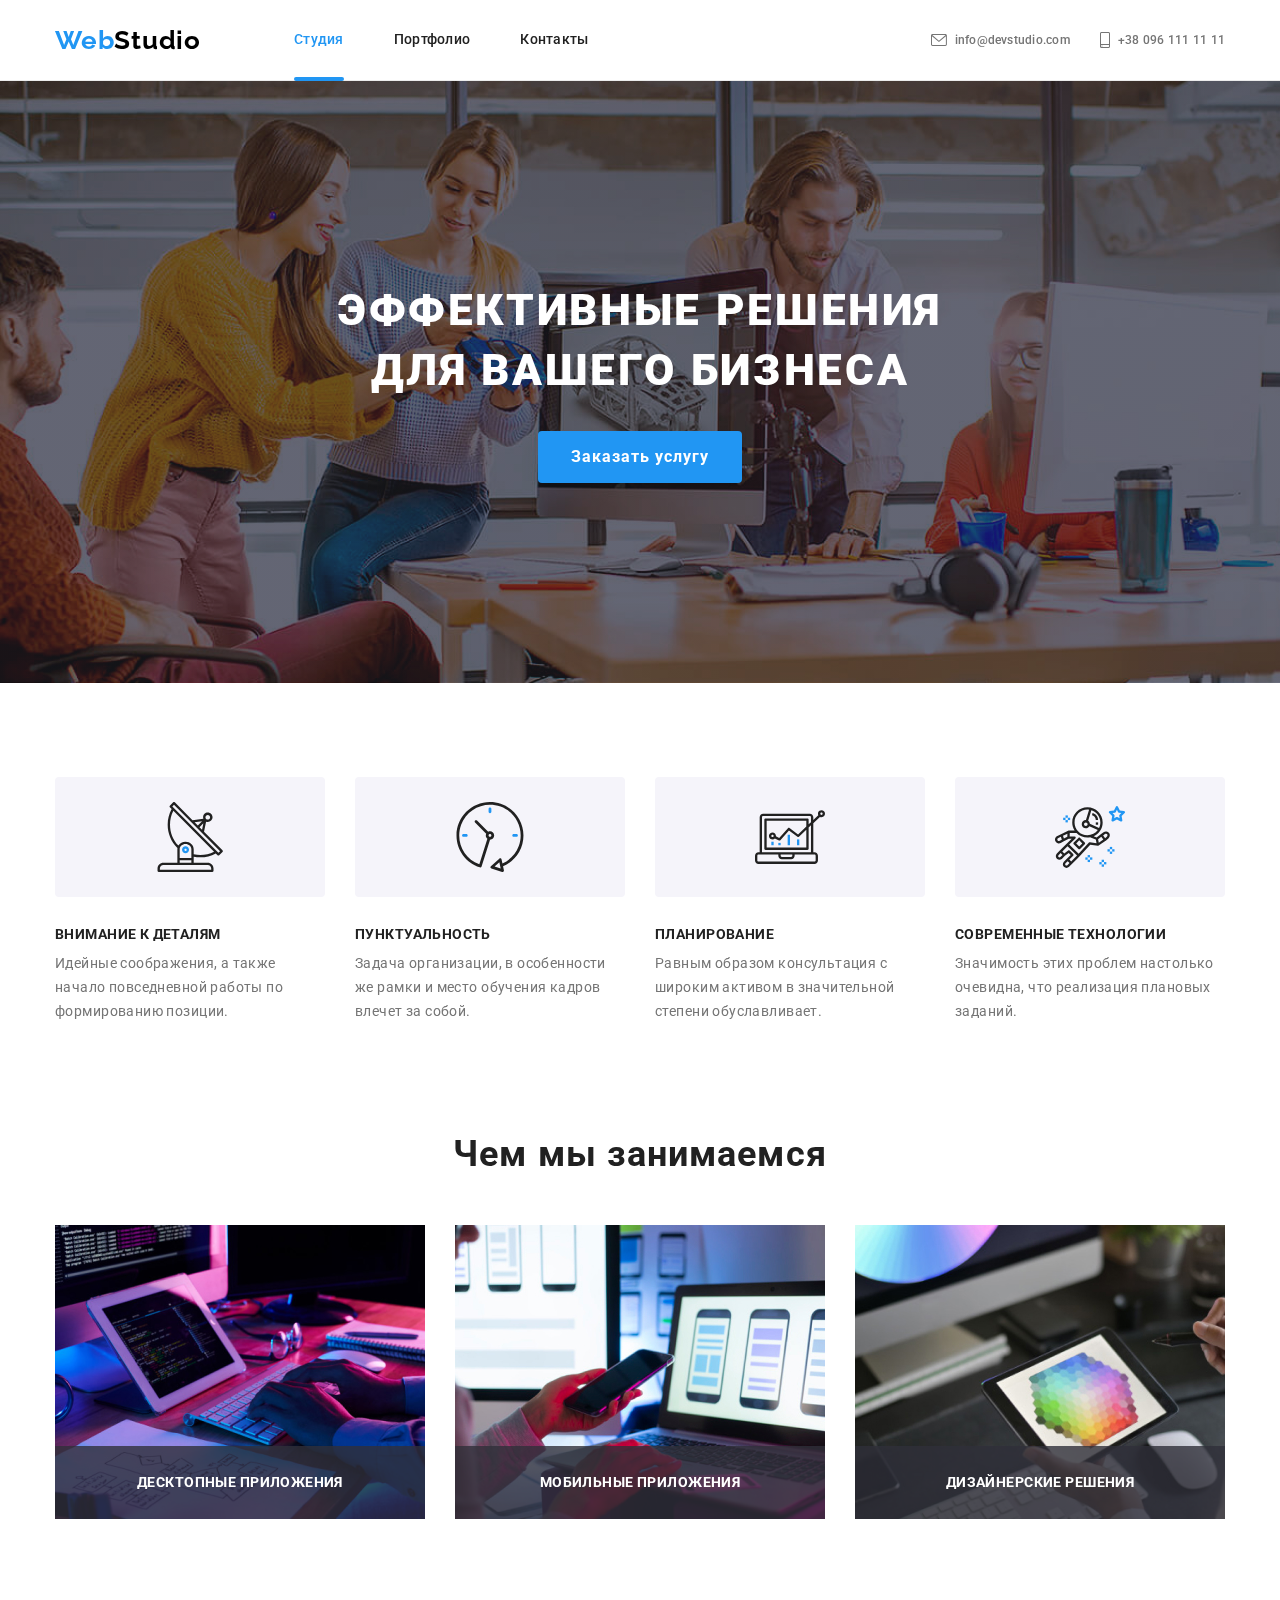
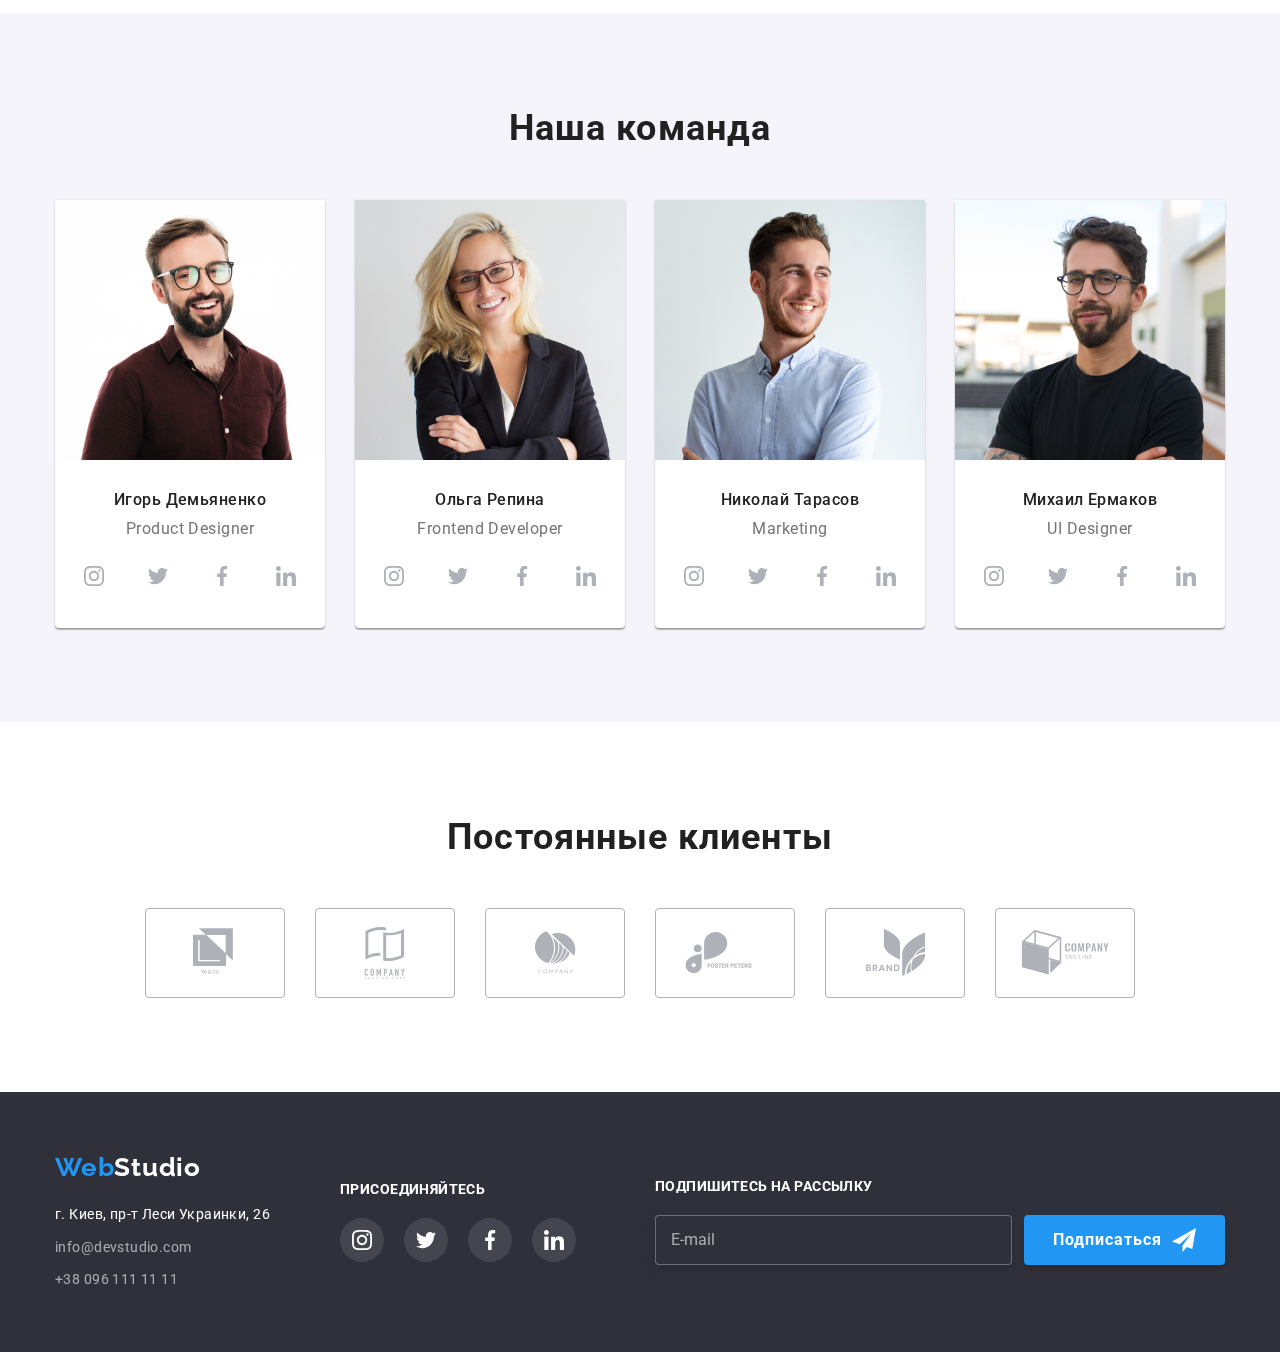
<file: index.html>
<!DOCTYPE html>
<html lang="ru">

<head>
  <meta charset="UTF-8" />
  <meta http-equiv="X-UA-Compatible" content="IE=edge" />
  <meta name="viewport" content="width=device-width, initial-scale=1.0" />
  <link rel="preconnect" href="https://fonts.gstatic.com" />
  <link href="https://fonts.googleapis.com/css2?family=Raleway:wght@700&family=Roboto:wght@400;500;700;900&display=swap"
    rel="stylesheet" />
  <link rel="stylesheet"
    href="https://cdnjs.cloudflare.com/ajax/libs/modern-normalize/1.0.0/modern-normalize.min.css" />
  <link rel="stylesheet" href="./css/main.min.css" />
  <title>Студия</title>
</head>

<body>
  <!--======== INDEX PAGE ====== -->
  <!--===ШАПКА==== -->
  <header class="header">

    <!--==ЛОГО==-->
    <div class="container header-container">
      <a class="logo" href="./index.html" lang="en"><span class="logo logo--accented">Web</span>Studio</a>

      <!--==НАВИГАЦИЯ-->
      <nav class="navigation">
        <ul class="navigation__list">
          <li class="navigation__item">
            <a class="navigation__link navigation__link--current" href="./index.html">Студия</a>
          </li>
          <li class="navigation__item">
            <a class="navigation__link" href="./portfolio.html">Портфолио</a>
          </li>
          <li class="navigation__item">
            <a class="navigation__link" href="">Контакты</a>
          </li>
        </ul>
      </nav>

      <!--==КОНТАКТЫ==-->
      <ul class="header-contacts__list">
        <li class="header-contacts__item">
          <a class="header-contacts__link" href="mailto:info@devstudio.com">
            <svg class="header-contacts__icon" width="16" height="12">
              <use href="./SVG/icon.svg#envelope"></use>
            </svg>
            info@devstudio.com
          </a>
        </li>
        <li class="header-contacts__item">
          <a class="header-contacts__link" href="tel:+380961111111">
            <svg class="header-contacts__icon" width="10" height="16">
              <use href="./SVG/icon.svg#icon-smartphone"></use>
            </svg>
            +38 096 111 11 11
          </a>
        </li>
      </ul>
      <button class="mobile-menu-open-btn" type="button" aria-label="Открыть мобильное меню" aria-expanded="false"
        data-mobile-menu-open>
        <svg class="mobile-menu-open__icon" width="40" height="40">
          <use href="./SVG/icon.svg#menu-open"></use>
          <!-- ЛИШНЯЯ СТРОКА (РАОТАЕТ КНОПКА БЕЗ СТРОКИ) <use href="./SVG/icon.svg#menu-close"></use> -->
        </svg>
      </button>
    </div>
  </header>


  <!--======ГЛАВНОЕ МЕНЮ======-->
  <main>


    <!--==HERO==-->
    <section class="section section-hero">
      <div class="container hero-container">
        <h1 class="section-hero__title">
          Эффективные решения для вашего бизнеса
        </h1>
        <button class="main-btn" type="button" aria-label="Открыть модальное окно" aria-expanded="false"
          data-modal-open>
          Заказать услугу
        </button>
      </div>
    </section>


    <!--== СЕКЦИЯ ПРЕИМУЩЕСТВА====-->
    <section class="section features">
      <div class="container">
        <h2 class="visually-hidden">Преимущества</h2>

        <!--===ПЕРИМУЩЕСТВА===-->
        <ul class="features-set">
          <li class="features__item">
            <div class="features__thumb">
              <svg class="features__icon" width="70" height="70">
                <use href="./SVG/icon.svg#icon-antena"></use>
              </svg>
            </div>
            <h3 class="features__label">Внимание к деталям</h3>
            <p class="features__text">
              Идейные соображения, а также начало повседневной работы по
              формированию позиции.
            </p>
          </li>
          <li class="features__item">
            <div class="features__thumb">
              <svg class="features__icon" width="70" height="70">
                <use href="./SVG/icon.svg#icon-clock-1"></use>
              </svg>
            </div>
            <h3 class="features__label">Пунктуальность</h3>
            <p class="features__text">
              Задача организации, в особенности же рамки и место обучения
              кадров влечет за собой.
            </p>
          </li>
          <li class="features__item">
            <div class="features__thumb">
              <svg class="features__icon" width="70" height="70">
                <use href="./SVG/icon.svg#icon-diagram-1"></use>
              </svg>
            </div>
            <h3 class="features__label">Планирование</h3>
            <p class="features__text">
              Равным образом консультация с широким активом в значительной
              степени обуславливает.
            </p>
          </li>
          <li class="features__item">
            <div class="features__thumb">
              <svg class="features__icon" width="70" height="70">
                <use href="./SVG/icon.svg#icon-astronaut-1"></use>
              </svg>
            </div>
            <h3 class="features__label">Современные технологии</h3>
            <p class="features__text">
              Значимость этих проблем настолько очевидна, что реализация
              плановых заданий.
            </p>
          </li>
        </ul>
      </div>
    </section>


    <!--====СЕКЦИЯ ЧТО МЫ ДЕЛАЕМ=====-->
    <section class="section we-do">
      <div class="container">
        <h2 class="section__title">Чем мы занимаемся</h2>
        <ul class="we-do-set">
          <li class="we-do__item">
            <div class="we-do__thumb">
              <img class="we-do__image" srcset="
              ./IMG/what-do/add_aplication@1.jpg 370w,
              ./IMG/what-do/add_aplication@2.jpg 740w,
              ./IMG/what-do/add_aplication@3.jpg 1140w" sizes="33.33vw"
                src="./images/index/what-we-do/projects-1-370.jpg" alt="Десктопные приложения" width="370"
                height="294" />
              <p class="we-do__text">Десктопные приложения</p>
            </div>
          </li>
          <li class="we-do__item">
            <div class="we-do__thumb">
              <img class="we-do__image" srcset="
              ./IMG/what-do/mob_aplication@1.jpg 370w,
              ./IMG/what-do/mob_aplication@1.jpg 740w,
              ./IMG/what-do/mob_aplication@1.jpg 11400w" sizes="33.33vw"
                src="./images/index/what-we-do/projects-2-370.jpg" alt="Мобильное приложение" width="370"
                height="294" />
              <p class="we-do__text">Мобильные приложения</p>
            </div>
          </li>
          <li class="we-do__item">
            <div class="we-do__thumb">
              <img class="we-do__iamge" srcset="
              ./IMG/what-do/designer_solution@1.jpg 370w,
              ./IMG/what-do/designer_solution@1.jpg 740w,
              ./IMG/what-do/designer_solution@1.jpg 1140w" sizes="33.33vw"
                src="./images/index/what-we-do/projects-3-370.jpg" alt="Дизайн приложения" width="370" height="294" />
              <p class="we-do__text">Дизайнерские решения</p>
            </div>
          </li>
        </ul>
      </div>
    </section>


    <!--====СЕКЦИЯ НАША КОМАНДА=====-->
    <section class="section team">
      <div class="container">
        <h2 class="section__title">Наша команда</h2>

        <!--==КОМАНДА==-->
        <ul class="team-cards-set">
          <li class="team__card">
            <img class="team__image" srcset="
            ./IMG/team/igor_demjanenko@1x.jpg 450w,
            ./IMG/team/igor_demjanenko@2x.jpg, 900w,
            ./IMG/team/igor_demjanenko@3x.jpg 1350w" sizes="(min-width: 1200px) 25vw, (min-width: 768px) 50vw, 100vw"
              src="./images/index/team/ihor-450.jpg" alt="Игорь Демьяненко" width="450" height="460" />
            <div class="team__label">
              <h3 class="team__name">Игорь Демьяненко</h3>
              <p class="team__job" lang="en">Product Designer</p>
              <ul class="social">
                <li class="social__item">
                  <a href="" class="social__link" aria-label="Instagram">
                    <svg class="social__icon" width="20" height="20">
                      <use href="./SVG/icon.svg#instagram"></use>
                    </svg>
                  </a>
                </li>
                <li class="social__item">
                  <a href="" class="social__link" aria-label="Twitter">
                    <svg class="social__icon" width="20" height="20">
                      <use href="./SVG/icon.svg#twitter"></use>
                    </svg>
                  </a>
                </li>
                <li class="social__item">
                  <a href="" class="social__link" aria-label="Facebook">
                    <svg class="social__icon" width="20" height="20">
                      <use href="./SVG/icon.svg#facebook"></use>
                    </svg>
                  </a>
                </li>
                <li class="social__item">
                  <a href="" class="social__link" aria-label="LinkedIn">
                    <svg class="social__icon" width="20" height="20">
                      <use href="./SVG/icon.svg#linkedin"></use>
                    </svg>
                  </a>
                </li>
              </ul>
            </div>
          </li>
          <li class="team__card">
            <img class="team__image" srcset="
            ./IMG/team/olga_repina@1x.jpg 450w,
            ./IMG/team/olga_repina@2x.jpg 900w,
            ./IMG/team/olga_repina@3x.jpg 1350w" sizes="(min-width: 1200px) 25vw, (min-width: 768px) 50vw, 100vw"
              src="./images/index/team/olha-450.jpg" alt="Ольга Репина" width="450" height="460" />
            <div class="team__label">
              <h3 class="team__name">Ольга Репина</h3>
              <p class="team__job" lang="en">Frontend Developer</p>
              <ul class="social">
                <li class="social__item">
                  <a href="" class="social__link" aria-label="Instagram">
                    <svg class="social__icon" width="20" height="20">
                      <use href="./SVG/icon.svg#instagram"></use>
                    </svg>
                  </a>
                </li>
                <li class="social__item">
                  <a href="" class="social__link" aria-label="Twitter">
                    <svg class="social__icon" width="20" height="20">
                      <use href="./SVG/icon.svg#twitter"></use>
                    </svg>
                  </a>
                </li>
                <li class="social__item">
                  <a href="" class="social__link" aria-label="Facebook">
                    <svg class="social__icon" width="20" height="20">
                      <use href="./SVG/icon.svg#facebook"></use>
                    </svg>
                  </a>
                </li>
                <li class="social__item">
                  <a href="" class="social__link" aria-label="LinkedIn">
                    <svg class="social__icon" width="20" height="20">
                      <use href="./SVG/icon.svg#linkedin"></use>
                    </svg>
                  </a>
                </li>
              </ul>
            </div>
          </li>
          <li class="team__card">
            <img class="team__image" srcset="
            ./IMG/team/nikolay_tarasov@1x.jpg 450w,
            ./IMG/team/nikolay_tarasov@2x.jpg 900w,
            ./IMG/team/nikolay_tarasov@3x.jpg 1350w" sizes="(min-width: 1200px) 25vw, (min-width: 768px) 50vw, 100vw"
              src="./images/index/team/mykola-450.jpg" alt="Николай Тарасов" width="450" height="460" />
            <div class="team__label">
              <h3 class="team__name">Николай Тарасов</h3>
              <p class="team__job" lang="en">Marketing</p>
              <ul class="social">
                <li class="social__item">
                  <a href="" class="social__link" aria-label="Instagram">
                    <svg class="social__icon" width="20" height="20">
                      <use href="./SVG/icon.svg#instagram"></use>
                    </svg>
                  </a>
                </li>
                <li class="social__item">
                  <a href="" class="social__link" aria-label="Twitter">
                    <svg class="social__icon" width="20" height="20">
                      <use href="./SVG/icon.svg#twitter"></use>
                    </svg>
                  </a>
                </li>
                <li class="social__item">
                  <a href="" class="social__link" aria-label="Facebook">
                    <svg class="social__icon" width="20" height="20">
                      <use href="./SVG/icon.svg#facebook"></use>
                    </svg>
                  </a>
                </li>
                <li class="social__item">
                  <a href="" class="social__link" aria-label="LinkedIn">
                    <svg class="social__icon" width="20" height="20">
                      <use href="./SVG/icon.svg#linkedin"></use>
                    </svg>
                  </a>
                </li>
              </ul>
            </div>
          </li>
          <li class="team__card">
            <img class="team__image" srcset="
            ./IMG/team/mikhail_ermakov@1x.jpg 450w,
            ./IMG/team/mikhail_ermakov@2x.jpg 900w,
            ./IMG/team/mikhail_ermakov@3x.jpg 1350w" sizes="(min-width: 1200px) 25vw, (min-width: 768px) 50vw, 100vw"
              src="./images/index/team/mykhailo-450.jpg" alt="Михаил Ермаков" width="450" height="460" />
            <div class="team__label">
              <h3 class="team__name">Михаил Ермаков</h3>
              <p class="team__job" lang="en">UI Designer</p>
              <ul class="social">
                <li class="social__item">
                  <a href="" class="social__link" aria-label="Instagram">
                    <svg class="social__icon" width="20" height="20">
                      <use href="./SVG/icon.svg#instagram"></use>
                    </svg>
                  </a>
                </li>
                <li class="social__item">
                  <a href="" class="social__link" aria-label="Twitter">
                    <svg class="social__icon" width="20" height="20">
                      <use href="./SVG/icon.svg#twitter"></use>
                    </svg>
                  </a>
                </li>
                <li class="social__item">
                  <a href="" class="social__link" aria-label="Facebook">
                    <svg class="social__icon" width="20" height="20">
                      <use href="./SVG/icon.svg#facebook"></use>
                    </svg>
                  </a>
                </li>
                <li class="social__item">
                  <a href="" class="social__link" aria-label="LinkedIn">
                    <svg class="social__icon" width="20" height="20">
                      <use href="./SVG/icon.svg#linkedin"></use>
                    </svg>
                  </a>
                </li>
              </ul>
            </div>
          </li>
        </ul>
      </div>
    </section>


    <!--===СЕКЦИЯ ПОСТОЯННЫЕ КЛИНТЫ===-->
    <section class="section clients">
      <div class="container">
        <h2 class="section__title">Постоянные клиенты</h2>
        <ul class="clients-set">
          <li class="clients__item">
            <a href="" class="clients__link" aria-label="Имя компании">
              <svg class="clients__logo" width="44" height="49">
                <use href="./SVG/icon.svg#logo-1"></use>
              </svg>
            </a>
          </li>
          <li class="clients__item">
            <a href="" class="clients__link" aria-label="Имя компании">
              <svg class="clients__logo" width="50" height="52">
                <use href="./SVG/icon.svg#logo-2"></use>
              </svg>
            </a>
          </li>
          <li class=" clients__item">
            <a href="" class="clients__link" aria-label="Имя компании">
              <svg class="clients__logo" width="41" height="43">
                <use href="./SVG/icon.svg#logo-3"></use>
              </svg>
            </a>
          </li>
          <li class="clients__item">
            <a href="" class="clients__link" aria-label="Имя компании">
              <svg class="clients__logo" width="80" height="42">
                <use href="./SVG/icon.svg#logo-4"></use>
              </svg>
            </a>
          </li>
          <li class="clients__item">
            <a href="" class="clients__link" aria-label="Имя компании">
              <svg class="clients__logo" width="59" height="47">
                <use href="./SVG/icon.svg#logo-5"></use>
              </svg>
            </a>
          </li>
          <li class="clients__item">
            <a href="" class="clients__link" aria-label="Имя компании">
              <svg class="clients__logo" width="89" height="45">
                <use href="./SVG/icon.svg#logo-6"></use>
              </svg>
            </a>
          </li>
        </ul>
      </div>
    </section>
  </main>


  <!--=====ПОДВАЛ======-->
  <footer class="footer">
    <div class="container footer-container">
      <div class="footer-address-container">
        <!--==ЛОГО ССЫЛКА НА ГОЛОВУ==-->
        <a class="logo footer-logo" href="#top" lang="en">
          <span class="logo logo--accented">Web</span>Studio
        </a>
        <!--КОНТАКТЫ-->
        <address class="address">
          <ul class="address__list">
            <li class="address__item">
              <p class="address__text">г. Киев, пр-т Леси Украинки, 26</p>
            </li>
            <li class="address__item">
              <a class="address__link" href="mailto:info@devstudio.com">
                info@devstudio.com
              </a>
            </li>
            <li class="address__item">
              <a class="address__link" href="tel:+380961111111">
                +38 096 111 11 11
              </a>
            </li>
          </ul>
        </address>
      </div>
      <div class="footer-social-container">
        <b class="container__title">присоединяйтесь</b>
        <ul class="social footer-social">
          <li class="social__item">
            <a href="" class="social__link footer-social__link" aria-label="Instagram">
              <svg class="social__icon" width="20" height="20">
                <use href="./SVG/icon.svg#instagram"></use>
              </svg>
            </a>
          </li>
          <li class="social__item">
            <a href="" class="social__link footer-social__link" aria-label="Twitter">
              <svg class="social__icon" width="20" height="20">
                <use href="./SVG/icon.svg#twitter"></use>
              </svg>
            </a>
          </li>
          <li class="social__item">
            <a href="" class="social__link footer-social__link" aria-label="Facebook">
              <svg class="social__icon" width="20" height="20">
                <use href="./SVG/icon.svg#facebook"></use>
              </svg>
            </a>
          </li>
          <li class="social__item">
            <a href="" class="social__link footer-social__link" aria-label="LinkedIn">
              <svg class="social__icon" width="20" height="20">
                <use href="./SVG/icon.svg#linkedin"></use>
              </svg>
            </a>
          </li>
        </ul>
      </div>
      <div class="footer-form-container">
        <b class="container__title">Подпишитесь на рассылку</b>
        <form class="footer-form">
          <input type="email" class="footer-form__input" name="email" placeholder="E-mail" required />
          <button type="submit" class="main-btn footer-submit-btn" aria-label="Отправить данные">
            Подписаться
            <svg class="footer-submit-btn__icon" width="24" height="24">
              <use href="./SVG/icon.svg#send-telegram"></use>
            </svg>
          </button>
        </form>
      </div>
    </div>
  </footer>


  <!--========BECKDROP============-->
  <div class="backdrop is-hidden" data-modal>
    <div class="modal">
      <form class="modal-form" autocomplete="off">
        <b class="modal-form__title">Оставьте свои данные, мы вам перезвоним</b>
        <label class="modal-form__field">
          <span class="modal-form__label">Имя</span>
          <input type="text" class="modal-form__input" name="name" required />
          <svg class="modal-form__icon" width="18" height="18">
            <use href="./SVG/icon.svg#person-line"></use>
          </svg>
        </label>
        <label class="modal-form__field">
          <span class="modal-form__label">Телефон</span>
          <input type="tel" class="modal-form__input" name="tel" required />
          <svg class="modal-form__icon" width="18" height="18">
            <use href="./SVG/icon.svg#phone-line"></use>
          </svg>
        </label>
        <label class="modal-form__field">
          <span class="modal-form__label">Почта</span>
          <input type="email" class="modal-form__input" name="email" required />
          <svg class="modal-form__icon" width="18" height="18">
            <use href="./SVG/icon.svg#email-line"></use>
          </svg>
        </label>
        <label class="modal-form__field modal-form__comment">
          <span class="modal-form__label">Коментарий</span>
          <textarea class="modal-form__input modal-form__textarea" name="comment"
            placeholder="Введите текст"></textarea>
        </label>
        <label class="modal-form__field agreement">
          <input type="checkbox" class="agreement__checkbox visually-hidden" name="agreement" value="agreement"
            required />
          <!-- <svg class="agreement__icon" width="16" height="15">
            <use href="./SVG/icon.svg#"></use>
          </svg> -->
          <span class="modal-form__label agreement__label">
            Соглашаюсь с рассылкой и принимаю
            <a href="" class="agreement__link">Условия договора</a>
          </span>
        </label>
        <button type="submit" class="main-btn modal-submit-btn" aria-label="Отправить данные">
          Отправить
        </button>
      </form>
      <button class="close-btn" type="button" aria-label="Закрыть модальное окно" aria-expanded="false"
        data-modal-close>
        <svg class="close-btn__icon" width="18" height="18">
          <use href="./SVG/icon.svg#icon-close"></use>
        </svg>
      </button>
    </div>
  </div>


  <!--=======МОБИЛЬНОЕ МЕНЮ==========-->
  <div class="mobile-menu-backdrop" data-mobile-menu>
    <aside class="mobile-menu">
      <nav class="mobile-menu-navigation">
        <ul class="mobile-menu-navigation__list">
          <li class="mobile-menu-navigation__item">
            <a href="./index.html" class="mobile-menu-navigation__link mobile-menu-navigation__link--current">Студия</a>
          </li>
          <li class="mobile-menu-navigation__item">
            <a href="./portfolio.html" class="mobile-menu-navigation__link">Портфолио</a>
          </li>
          <li class="mobile-menu-navigation__item">
            <a href="" class="mobile-menu-navigation__link">Контакты</a>
          </li>
        </ul>
      </nav>
      <ul class="mobile-menu-contacts__list">
        <li class="mobile-menu-contacts__item">
          <a href="tel:+380961111111" class="mobile-menu-contacts__link-tel">+38 096 111 11 11</a>
        </li>
        <li class="mobile-menu-contacts__item">
          <a href="mailto:info@devstudio.com" class="mobile-menu-contacts__link-mail">info@devstudio.com</a>
        </li>
      </ul>
      <ul class="mobile-menu-social__list">
        <li class="mobile-menu-social__item">
          <a href="" class="mobile-menu-social__link">Instagram</a>
        </li>
        <li class="mobile-menu-social__item">
          <a href="" class="mobile-menu-social__link">Twitter</a>
        </li>
        <li class="mobile-menu-social__item">
          <a href="" class="mobile-menu-social__link">Facebook</a>
        </li>
        <li class="mobile-menu-social__item">
          <a href="" class="mobile-menu-social__link">LinkedIn</a>
        </li>
      </ul>
      <button class="mobile-menu-close-btn" type="button" aria-label="Закрыть мобильное меню" aria-expanded="false"
        data-mobile-menu-close>
        <svg class="mobile-menu-close__icon" width="40" height="40">
          <use href="./SVG/icon.svg#menu-close"></use>
        </svg>
      </button>
    </aside>
  </div>
  <script src="./JS/mobile-menu.js"></script>
  <script src="./JS/modal.js"></script>
</body>

</html>
</file>
<file: css/main.min.css>
body{font-family:"Roboto",sans-serif;color:#212121;background-color:#fff}body.modal-window--open{overflow:hidden}@media screen and (max-width: 767px){body.mobile-menu--open{overflow:hidden}}h1,h2,h3,h4,h5,h6{display:block;margin:0;padding:0}p{display:block;margin:0;padding:0}a{display:block;text-decoration:none;margin:0;padding:0}button{display:block;cursor:pointer;border:transparent}ul,ol{list-style:none;margin:0;padding:0}label,input,textarea{display:block}img,svg{display:block}.section{margin:0 auto;padding:60px 0}@media screen and (min-width: 1200px){.section{padding:94px 0}}.container{margin:0 auto;padding:0 15px}@media screen and (min-width: 480px) and (max-width: 767px){.container{width:480px}}@media screen and (min-width: 768px) and (max-width: 1199px){.container{width:768px}}@media screen and (min-width: 1200px){.container{width:1200px}}.section__title{margin-bottom:30px;font-weight:bold;font-size:28px;line-height:1.18;text-align:center;letter-spacing:0.03em}@media screen and (min-width: 1200px){.section__title{margin-bottom:50px;font-size:36px;line-height:1.17}}.visually-hidden{position:absolute;width:1px;height:1px;margin:-1px;padding:0;clip:rect(0 0 0 0)}.header{position:relative;border-bottom:1px solid #ececec}.header-container{display:-webkit-box;display:-ms-flexbox;display:flex;-webkit-box-align:center;-ms-flex-align:center;align-items:center;-webkit-box-pack:justify;-ms-flex-pack:justify;justify-content:space-between}@media screen and (min-width: 768px){.header-container{-webkit-box-pack:start;-ms-flex-pack:start;justify-content:flex-start}}.mobile-menu-open-btn{margin:0;padding:0;border:transparent;background-color:#fff;-webkit-transition:fill 550ms cubic-bezier(0.4, 0, 0.2, 3);transition:fill 550ms cubic-bezier(0.4, 0, 0.2, 3)}.mobile-menu-open-btn:hover .mobile-menu-open__icon,.mobile-menu-open-btn:focus .mobile-menu-open__icon{fill:#2196f3}@media screen and (min-width: 768px){.mobile-menu-open-btn{display:none}}.mobile-menu-open__icon{-webkit-transition:fill 550ms cubic-bezier(0.4, 0, 0.2, 3);transition:fill 550ms cubic-bezier(0.4, 0, 0.2, 3)}.logo{color:#000;font-family:"Raleway",sans-serif;font-weight:bold;font-size:24px;line-height:1.16;letter-spacing:0.03em;margin:0;padding:16px 0}@media screen and (min-width: 768px) and (max-width: 1199px){.logo{padding:26px 0}}@media screen and (min-width: 1200px){.logo{padding:24px 0;font-size:26px;line-height:1.19}}.logo--accented{color:#2196f3}.navigation{display:none}@media screen and (min-width: 768px){.navigation{display:block;margin-left:88px}}@media screen and (min-width: 768px) and (min-width: 1200px){.navigation{margin-left:93px}}.navigation__list{display:-webkit-box;display:-ms-flexbox;display:flex;-webkit-box-align:center;-ms-flex-align:center;align-items:center}.navigation__item:not(.navigation__item:last-child){margin-right:50px}.navigation__link{position:relative;padding:32px 0;font-weight:500;font-size:14px;line-height:1.14;letter-spacing:0.02em;color:#212121;-webkit-transition:color 550ms cubic-bezier(0.4, 0, 0.2, 3);transition:color 550ms cubic-bezier(0.4, 0, 0.2, 3)}.navigation__link:hover,.navigation__link:focus{color:#2196f3}.navigation__link--current{color:#2196f3}.navigation__link--current::after{position:absolute;left:0;bottom:-1px;content:"";display:block;height:4px;width:100%;background-color:#2196f3;border-radius:2px}.header-contacts__list{display:none}@media screen and (min-width: 768px){.header-contacts__list{display:block;margin-left:auto}}@media screen and (min-width: 1200px){.header-contacts__list{display:-webkit-box;display:-ms-flexbox;display:flex;-webkit-box-align:center;-ms-flex-align:center;align-items:center}}.header-contacts__item:first-child{margin-bottom:10px}@media screen and (min-width: 1200px){.header-contacts__item:first-child{margin:0 30px 0 0}}.header-contacts__link{display:-webkit-box;display:-ms-flexbox;display:flex;-webkit-box-align:center;-ms-flex-align:center;align-items:center;font-weight:500;font-size:12px;line-height:1.17;letter-spacing:0.02em;color:#757575;fill:#757575;-webkit-transition:color 550ms cubic-bezier(0.4, 0, 0.2, 3),fill 550ms cubic-bezier(0.4, 0, 0.2, 3);transition:color 550ms cubic-bezier(0.4, 0, 0.2, 3),fill 550ms cubic-bezier(0.4, 0, 0.2, 3)}.header-contacts__link:hover,.header-contacts__link:focus{color:#2196f3;fill:#2196f3}@media screen and (min-width: 1200px){.header-contacts__link{padding:31px 0}}.header-contacts__icon{margin-right:8px}.mobile-menu-backdrop{position:fixed;top:0;left:0;height:100vh;width:100vw;opacity:0;pointer-events:none;margin:0;padding:0;background-color:#fff;-webkit-transition:opacity 550ms cubic-bezier(0.4, 0, 0.2, 3);transition:opacity 550ms cubic-bezier(0.4, 0, 0.2, 3)}.mobile-menu-backdrop.is-open{opacity:1;pointer-events:initial;overflow:scroll}@media screen and (min-width: 768px){.mobile-menu-backdrop{display:none}}.mobile-menu{position:relative;margin:0;padding:48px 15px;background-color:#fff}@media screen and (min-width: 480px) and (max-width: 767px){.mobile-menu{margin:0 auto;width:480px}}.mobile-menu-navigation__list{margin-bottom:302px}.mobile-menu-navigation__item:not(.mobile-menu-navigation__item:last-child){margin-bottom:32px}.mobile-menu-navigation__link{font-style:normal;font-weight:500;font-size:40px;line-height:1.18;letter-spacing:0.02em;color:#212121;-webkit-transition:color 550ms cubic-bezier(0.4, 0, 0.2, 3);transition:color 550ms cubic-bezier(0.4, 0, 0.2, 3)}.mobile-menu-navigation__link:hover,.mobile-menu-navigation__link:focus{color:#2196f3}.mobile-menu-navigation__link--current{color:#2196f3}.mobile-menu-contacts__list{margin-bottom:64px}.mobile-menu-contacts__item:not(.mobile-menu-contacts__item:last-child){margin-bottom:32px}.mobile-menu-contacts__link-tel{font-weight:500;font-size:34px;line-height:1.18;letter-spacing:0.02em;color:#757575;-webkit-transition:color 550ms cubic-bezier(0.4, 0, 0.2, 3);transition:color 550ms cubic-bezier(0.4, 0, 0.2, 3)}.mobile-menu-contacts__link-tel:hover,.mobile-menu-contacts__link-tel:focus{color:#2196f3}.mobile-menu-contacts__link-mail{font-weight:500;font-size:24px;line-height:1.17;letter-spacing:0.02em;color:#757575;-webkit-transition:color 550ms cubic-bezier(0.4, 0, 0.2, 3);transition:color 550ms cubic-bezier(0.4, 0, 0.2, 3)}.mobile-menu-contacts__link-mail:hover,.mobile-menu-contacts__link-mail:focus{color:#2196f3}.mobile-menu-social__list{display:-webkit-box;display:-ms-flexbox;display:flex;-ms-flex-wrap:wrap;flex-wrap:wrap;margin:-9px}.mobile-menu-social__item{position:relative;margin:9px}.mobile-menu-social__item:not(.mobile-menu-social__item:last-child)::after{content:'';position:absolute;top:0;right:-10px;display:block;height:22px;width:1px;background-color:rgba(33,33,33,0.2)}.mobile-menu-social__link{font-weight:500;font-size:18px;line-height:1.22;letter-spacing:0.02em;color:#757575;-webkit-transition:color 550ms cubic-bezier(0.4, 0, 0.2, 3);transition:color 550ms cubic-bezier(0.4, 0, 0.2, 3)}.mobile-menu-social__link:hover,.mobile-menu-social__link:focus{color:#2196f3}.mobile-menu-close-btn{position:absolute;top:10px;right:15px;margin:0;padding:0;border:transparent;background-color:#fff}.mobile-menu-close-btn:hover .mobile-menu-close__icon,.mobile-menu-close-btn:focus .mobile-menu-close__icon{fill:#2196f3}.mobile-menu-close__icon{-webkit-transition:fill 550ms cubic-bezier(0.4, 0, 0.2, 3);transition:fill 550ms cubic-bezier(0.4, 0, 0.2, 3)}.social{display:-webkit-box;display:-ms-flexbox;display:flex;-webkit-box-align:center;-ms-flex-align:center;align-items:center;-webkit-box-pack:center;-ms-flex-pack:center;justify-content:center;margin:-10px}.social__item{margin:10px}.social__link{padding:12px;border-radius:50%;fill:#afb1b8;-webkit-transition:fill 550ms cubic-bezier(0.4, 0, 0.2, 3),background-color 550ms cubic-bezier(0.4, 0, 0.2, 3);transition:fill 550ms cubic-bezier(0.4, 0, 0.2, 3),background-color 550ms cubic-bezier(0.4, 0, 0.2, 3)}.social__link:hover,.social__link:focus{background-color:#2196f3;fill:#fff}.footer{padding:60px 0;background-color:#2f303a}@media screen and (min-width: 768px){.footer-container{display:-webkit-box;display:-ms-flexbox;display:flex;-ms-flex-wrap:wrap;flex-wrap:wrap;-webkit-box-align:center;-ms-flex-align:center;align-items:center}}@media screen and (min-width: 1200px){.footer-container{-ms-flex-wrap:nowrap;flex-wrap:nowrap}}.footer-address-container{margin-bottom:60px}@media screen and (min-width: 1200px){.footer-address-container{margin:0 70px 0 0}}.footer-logo{margin-bottom:20px;padding:0;text-align:center;color:#fff}.footer-logo .logo--accented{padding:0}@media screen and (min-width: 1200px){.footer-logo{text-align:left}}.address{font-style:normal;font-weight:normal;font-size:14px;line-height:1.71;text-align:center;letter-spacing:0.03em;color:#fff}@media screen and (min-width: 1200px){.address{text-align:left}}.address__item:not(.address__item:last-child){margin-bottom:8px}@media screen and (min-width: 1200px){.address__item:not(.address__item:last-child){margin-bottom:9px}}.address__link{color:rgba(255,255,255,0.6)}.footer-social-container{margin-bottom:60px;text-align:center}@media screen and (min-width: 768px) and (max-width: 1199px){.footer-social-container{margin-left:auto}}@media screen and (min-width: 1200px){.footer-social-container{margin:0;text-align:left}}.container__title{display:block;margin-bottom:20px;font-weight:bold;font-size:14px;line-height:1.14;letter-spacing:0.03em;text-transform:uppercase;color:#fff}.footer-social__link{fill:#fff;background-color:rgba(255,255,255,0.1)}.footer-form-container{text-align:center}@media screen and (min-width: 768px) and (max-width: 1199px){.footer-form-container{width:450px;margin:0 auto}}@media screen and (min-width: 1200px){.footer-form-container{margin:0 0 0 auto;text-align:left;width:570px}}@media screen and (min-width: 1200px){.footer-form{display:-webkit-box;display:-ms-flexbox;display:flex;-webkit-box-align:center;-ms-flex-align:center;align-items:center}}.footer-form__input{margin-bottom:20px;padding:14px 0 14px 15px;min-width:100%;font-weight:normal;font-size:16px;line-height:1.25;color:#fff;background-color:#2f303a;border:1px solid rgba(255,255,255,0.3);-webkit-filter:drop-shadow(0px 4px 4px rgba(0,0,0,0.15));filter:drop-shadow(0px 4px 4px rgba(0,0,0,0.15));border-radius:4px}.footer-form__input::-webkit-input-placeholder{color:rgba(255,255,255,0.6)}.footer-form__input:-ms-input-placeholder{color:rgba(255,255,255,0.6)}.footer-form__input::-ms-input-placeholder{color:rgba(255,255,255,0.6)}.footer-form__input::placeholder{color:rgba(255,255,255,0.6)}@media screen and (min-width: 1200px){.footer-form__input{margin:0 12px 0 0;min-width:0;width:100%}}.main-btn.footer-submit-btn{display:-webkit-box;display:-ms-flexbox;display:flex;-webkit-box-align:center;-ms-flex-align:center;align-items:center;padding:9px 28px}.footer-submit-btn__icon{margin-left:10px;fill:#fff}.section-hero{padding:118px 0;background-image:-webkit-gradient(linear, left top, right top, from(rgba(47,48,58,0.4)), to(rgba(47,48,58,0.4))),url(../IMG/background/header_img@1x-bg-240.jpg);background-image:linear-gradient(to right, rgba(47,48,58,0.4), rgba(47,48,58,0.4)),url(../IMG/background/header_img@1x-bg-240.jpg);background-size:cover;background-position:center}@media (min-device-pixel-ratio: 2), (-webkit-min-device-pixel-ratio: 2), (min-resolution: 192dpi), (min-resolution: 2dppx){.section-hero{background-image:-webkit-gradient(linear, left top, right top, from(rgba(47,48,58,0.4)), to(rgba(47,48,58,0.4))),url(../IMG/background/header_img@2x-bg-723.jpg);background-image:linear-gradient(to right, rgba(47,48,58,0.4), rgba(47,48,58,0.4)),url(../IMG/background/header_img@2x-bg-723.jpg)}}@media (min-device-pixel-ratio: 3), (-webkit-min-device-pixel-ratio: 3), (min-resolution: 288dpi), (min-resolution: 3dppx){.section-hero{background-image:-webkit-gradient(linear, left top, right top, from(rgba(47,48,58,0.4)), to(rgba(47,48,58,0.4))),url(../IMG/background/header_img@3x-bg-1300.jpg);background-image:linear-gradient(to right, rgba(47,48,58,0.4), rgba(47,48,58,0.4)),url(../IMG/background/header_img@3x-bg-1300.jpg)}}@media screen and (min-width: 768px) and (max-width: 1199px){.section-hero{max-width:768px;background-image:-webkit-gradient(linear, left top, right top, from(rgba(47,48,58,0.4)), to(rgba(47,48,58,0.4))),url(../IMG/background/header_tablet_img@2x-bg-977.jpg);background-image:linear-gradient(to right, rgba(47,48,58,0.4), rgba(47,48,58,0.4)),url(../IMG/background/header_tablet_img@2x-bg-977.jpg)}}@media screen and (min-width: 768px) and (max-width: 1199px) and (min-device-pixel-ratio: 2), screen and (min-width: 768px) and (max-width: 1199px) and (-webkit-min-device-pixel-ratio: 2), screen and (min-width: 768px) and (max-width: 1199px) and (min-resolution: 192dpi), screen and (min-width: 768px) and (max-width: 1199px) and (min-resolution: 2dppx){.section-hero{background-image:-webkit-gradient(linear, left top, right top, from(rgba(47,48,58,0.4)), to(rgba(47,48,58,0.4))),url(../IMG/background/header_tablet_img@3x-bg-1849.jpg);background-image:linear-gradient(to right, rgba(47,48,58,0.4), rgba(47,48,58,0.4)),url(../IMG/background/header_tablet_img@3x-bg-1849.jpg)}}@media screen and (min-width: 768px) and (max-width: 1199px) and (min-device-pixel-ratio: 3), screen and (min-width: 768px) and (max-width: 1199px) and (-webkit-min-device-pixel-ratio: 3), screen and (min-width: 768px) and (max-width: 1199px) and (min-resolution: 288dpi), screen and (min-width: 768px) and (max-width: 1199px) and (min-resolution: 3dppx){.section-hero{background-image:-webkit-gradient(linear, left top, right top, from(rgba(47,48,58,0.4)), to(rgba(47,48,58,0.4))),url(../IMG/background/header_tablet_img@4x-bg-2839.jpg);background-image:linear-gradient(to right, rgba(47,48,58,0.4), rgba(47,48,58,0.4)),url(../IMG/background/header_tablet_img@4x-bg-2839.jpg)}}@media screen and (min-width: 1200px){.section-hero{padding:200px 0;max-width:1600px;background-color:#c4c4c4;background-image:-webkit-gradient(linear, left top, right top, from(rgba(47,48,58,0.4)), to(rgba(47,48,58,0.4))),url(../IMG/background/desctop@2x-bg-2300.jpg);background-image:linear-gradient(to right, rgba(47,48,58,0.4), rgba(47,48,58,0.4)),url(../IMG/background/desctop@2x-bg-2300.jpg)}}@media screen and (min-width: 1200px) and (min-device-pixel-ratio: 2), screen and (min-width: 1200px) and (-webkit-min-device-pixel-ratio: 2), screen and (min-width: 1200px) and (min-resolution: 192dpi), screen and (min-width: 1200px) and (min-resolution: 2dppx){.section-hero{background-image:-webkit-gradient(linear, left top, right top, from(rgba(47,48,58,0.4)), to(rgba(47,48,58,0.4))),url(../IMG/background/desctop@3x-bg-4200.jpg);background-image:linear-gradient(to right, rgba(47,48,58,0.4), rgba(47,48,58,0.4)),url(../IMG/background/desctop@3x-bg-4200.jpg)}}@media screen and (min-width: 1200px) and (min-device-pixel-ratio: 3), screen and (min-width: 1200px) and (-webkit-min-device-pixel-ratio: 3), screen and (min-width: 1200px) and (min-resolution: 288dpi), screen and (min-width: 1200px) and (min-resolution: 3dppx){.section-hero{background-image:-webkit-gradient(linear, left top, right top, from(rgba(47,48,58,0.4)), to(rgba(47,48,58,0.4))),url(../IMG/background/desctop@4x-bg-6600.jpg);background-image:linear-gradient(to right, rgba(47,48,58,0.4), rgba(47,48,58,0.4)),url(../IMG/background/desctop@4x-bg-6600.jpg)}}@media screen and (min-width: 452px) and (max-width: 479px){.hero-container{padding:0 30px}}@media screen and (min-width: 480px) and (max-width: 767px){.hero-container{padding:0 60px}}@media screen and (min-width: 768px) and (max-width: 1199px){.hero-container{padding:0 204px}}@media screen and (min-width: 1200px){.hero-container{padding:0 252px}}.section-hero__title{margin-bottom:30px;font-weight:900;font-size:26px;line-height:1.62;letter-spacing:0.06em;text-transform:uppercase;text-align:center;color:#fff}@media screen and (min-width: 1200px){.section-hero__title{font-size:44px;line-height:1.36}}.main-btn{margin:0 auto;padding:10px 32px;font-weight:bold;font-size:16px;line-height:1.87;letter-spacing:0.06em;color:#fff;border:1px solid transparent;background-color:#2196f3;-webkit-box-shadow:0px 4px 4px rgba(0,0,0,0.15);box-shadow:0px 4px 4px rgba(0,0,0,0.15);border-radius:4px;-webkit-transition:background-color 550ms cubic-bezier(0.4, 0, 0.2, 3);transition:background-color 550ms cubic-bezier(0.4, 0, 0.2, 3)}.main-btn:hover,.main-btn:focus{background-color:#1369af}@media screen and (min-width: 1200px){.features{padding:94px 0 47px 0}}@media screen and (min-width: 768px){.features-set{display:-webkit-box;display:-ms-flexbox;display:flex;-ms-flex-wrap:wrap;flex-wrap:wrap;-webkit-box-pack:center;-ms-flex-pack:center;justify-content:center;margin:-15px}}.features__item:not(:last-child){margin-bottom:30px}@media screen and (min-width: 768px){.features__item{margin:15px;width:calc((768px - 4 * 15px) / 2)}}@media screen and (min-width: 1200px){.features__item{width:calc((1200px - 8 * 15px) / 4)}}.features__thumb{margin-bottom:30px;padding:25px 0;background-color:#f5f4fa;border-radius:4px}.features__icon{margin:0 auto}.features__label{margin-bottom:10px;font-weight:bold;font-size:14px;line-height:1.14;text-align:center;letter-spacing:0.03em;text-transform:uppercase}@media screen and (min-width: 768px){.features__label{text-align:left}}.features__text{font-size:14px;line-height:1.71;letter-spacing:0.03em;color:#757575}.we-do{padding-top:47px;padding-bottom:94px}@media screen and (max-width: 1199px){.we-do{display:none}}.we-do-set{display:-webkit-box;display:-ms-flexbox;display:flex;-webkit-box-align:center;-ms-flex-align:center;align-items:center;-webkit-box-pack:center;-ms-flex-pack:center;justify-content:center;margin:-15px}.we-do__item{margin:15px;width:calc((1200px - 6 * 15px) / 3)}.we-do__thumb{position:relative}.we-do__text{position:absolute;left:0;bottom:0;width:100%;padding:27px 0;font-weight:bold;font-size:14px;line-height:1.42;text-align:center;letter-spacing:0.03em;text-transform:uppercase;color:#fff;background-color:rgba(47,48,58,0.8)}.team{background-color:#f5f4fa}@media screen and (min-width: 768px){.team-cards-set{display:-webkit-box;display:-ms-flexbox;display:flex;-ms-flex-wrap:wrap;flex-wrap:wrap;-webkit-box-pack:center;-ms-flex-pack:center;justify-content:center;margin:-15px}}.team__card{background-color:#fff;-webkit-box-shadow:0px 1px 3px rgba(0,0,0,0.12),0px 1px 1px rgba(0,0,0,0.14),0px 2px 1px rgba(0,0,0,0.2);box-shadow:0px 1px 3px rgba(0,0,0,0.12),0px 1px 1px rgba(0,0,0,0.14),0px 2px 1px rgba(0,0,0,0.2);border-radius:0px 0px 4px 4px}@media screen and (max-width: 767px){.team__card:not(.team__card:last-child){margin-bottom:30px}}@media screen and (min-width: 768px){.team__card{margin:15px;width:calc((768px - 4 * 15px) / 2)}}@media screen and (min-width: 1200px){.team__card{width:calc((1200px - 8 * 15px) / 4)}}.team__image{width:100%;height:100%}@media screen and (min-width: 768px) and (max-width: 1199px){.team__image{height:374px}}@media screen and (min-width: 1200px){.team__image{height:260px;-o-object-fit:cover;object-fit:cover;-o-object-position:center;object-position:center}}.team__label{padding:30px 0 24px 0}@media screen and (min-width: 1200px){.team__label{padding:30px 0}}.team__name{margin-bottom:10px;font-weight:500;font-size:16px;line-height:1.19;text-align:center;letter-spacing:0.03em}.team__job{margin-bottom:16px;font-weight:normal;font-size:16px;line-height:1.19;text-align:center;letter-spacing:0.03em;color:#757575}.clients-set{display:-webkit-box;display:-ms-flexbox;display:flex;-ms-flex-wrap:wrap;flex-wrap:wrap;margin:-15px}@media screen and (min-width: 1200px){.clients-set{-ms-flex-wrap:nowrap;flex-wrap:nowrap;-webkit-box-align:center;-ms-flex-align:center;align-items:center;-webkit-box-pack:center;-ms-flex-pack:center;justify-content:center}}.clients__item{margin:15px}.clients__link{display:-webkit-box;display:-ms-flexbox;display:flex;-webkit-box-align:center;-ms-flex-align:center;align-items:center;-webkit-box-pack:center;-ms-flex-pack:center;justify-content:center;height:90px;width:calc((100vw - 4 * 15px) / 2);border:1px solid #afb1b8;border-radius:4px;fill:#afb1b8;-webkit-transition:border-color 550ms cubic-bezier(0.4, 0, 0.2, 3),fill 550ms cubic-bezier(0.4, 0, 0.2, 3);transition:border-color 550ms cubic-bezier(0.4, 0, 0.2, 3),fill 550ms cubic-bezier(0.4, 0, 0.2, 3)}.clients__link:hover,.clients__link:focus{border-color:#2196f3;fill:#2196f3}@media screen and (min-width: 480px) and (max-width: 767px){.clients__link{width:calc((480px - 4 * 15px) / 2)}}@media screen and (min-width: 768px) and (max-width: 1199px){.clients__link{width:calc((768px - 6 * 15px) / 3)}}@media screen and (min-width: 1200px){.clients__link{width:calc((1200px - 12 * 30px) / 6)}}.backdrop{opacity:1;pointer-events:initial;overflow:scroll;position:fixed;top:0;left:0;width:100vw;height:100vh;z-index:2;padding:93px 15px;background-color:rgba(0,0,0,0.2);-webkit-transition:opacity 550ms cubic-bezier(0.4, 0, 0.2, 3);transition:opacity 550ms cubic-bezier(0.4, 0, 0.2, 3)}@media screen and (min-width: 768px) and (max-width: 1199px){.backdrop{padding:208px 0}}@media screen and (min-width: 1200px){.backdrop{padding:221px 0}}.backdrop.is-hidden{opacity:0;pointer-events:none;z-index:-1}.backdrop.is-hidden.modal-window{opacity:0}.modal{position:relative;opacity:1;padding:40px 15px;background-color:#fff;border-radius:4px;-webkit-box-shadow:0px 1px 3px rgba(0,0,0,0.12),0px 1px 1px rgba(0,0,0,0.14),0px 2px 1px rgba(0,0,0,0.2);box-shadow:0px 1px 3px rgba(0,0,0,0.12),0px 1px 1px rgba(0,0,0,0.14),0px 2px 1px rgba(0,0,0,0.2);-webkit-transition:opacity 550ms cubic-bezier(0.4, 0, 0.2, 3);transition:opacity 550ms cubic-bezier(0.4, 0, 0.2, 3)}@media screen and (min-width: 480px){.modal{margin:0 auto;width:450px}}@media screen and (min-width: 1200px){.modal{padding:40px;width:528px;height:581px}}.modal-form__title{display:block;margin-bottom:12px;font-weight:bold;font-size:20px;line-height:1.5;text-align:center;letter-spacing:0.03em}@media screen and (min-width: 768px){.modal-form__title{line-height:1.15}}.modal-form__field{position:relative;margin-bottom:10px}.modal-form__field:hover.modal-form__icon{fill:#2196f3}.modal-form__field:hover.modal-form__input{border-color:#2196f3}.modal-form__label{margin-bottom:4px;font-weight:normal;font-size:12px;line-height:1.17;letter-spacing:0.01em;color:#757575}.modal-form__input{min-width:100%;padding:10px 0 10px 42px;border:1px solid rgba(33,33,33,0.2);border-radius:4px;-webkit-transition:border-color 550ms cubic-bezier(0.4, 0, 0.2, 3);transition:border-color 550ms cubic-bezier(0.4, 0, 0.2, 3)}.modal-form__input:focus{border-color:#2196f3}.modal-form__input:focus+.modal-form__icon{fill:#2196f3}.modal-form__icon{position:absolute;top:28px;left:12px;-webkit-transition:fill 550ms cubic-bezier(0.4, 0, 0.2, 3);transition:fill 550ms cubic-bezier(0.4, 0, 0.2, 3)}.modal-form__textarea{resize:none;margin-bottom:20px;padding:12px 16px;height:120px}.modal-form__textarea::-webkit-input-placeholder{font-weight:normal;font-size:14px;line-height:1.14;letter-spacing:0.01em;color:rgba(117,117,117,0.5)}.modal-form__textarea:-ms-input-placeholder{font-weight:normal;font-size:14px;line-height:1.14;letter-spacing:0.01em;color:rgba(117,117,117,0.5)}.modal-form__textarea::-ms-input-placeholder{font-weight:normal;font-size:14px;line-height:1.14;letter-spacing:0.01em;color:rgba(117,117,117,0.5)}.modal-form__textarea::placeholder{font-weight:normal;font-size:14px;line-height:1.14;letter-spacing:0.01em;color:rgba(117,117,117,0.5)}@media screen and (min-width: 1200px){.modal-form__textarea::-webkit-input-placeholder{font-size:12px;line-height:1.17}.modal-form__textarea:-ms-input-placeholder{font-size:12px;line-height:1.17}.modal-form__textarea::-ms-input-placeholder{font-size:12px;line-height:1.17}.modal-form__textarea::placeholder{font-size:12px;line-height:1.17}}.agreement{display:-webkit-box;display:-ms-flexbox;display:flex;-webkit-box-align:center;-ms-flex-align:center;align-items:center;-webkit-box-pack:center;-ms-flex-pack:center;justify-content:center;margin-bottom:30px}.agreement__icon{border:2px solid #212121;border-radius:2px;background-color:#fff;fill:transparent;-webkit-transition:border-color 550ms cubic-bezier(0.4, 0, 0.2, 3),fill 550ms cubic-bezier(0.4, 0, 0.2, 3),background-color 550ms cubic-bezier(0.4, 0, 0.2, 3);transition:border-color 550ms cubic-bezier(0.4, 0, 0.2, 3),fill 550ms cubic-bezier(0.4, 0, 0.2, 3),background-color 550ms cubic-bezier(0.4, 0, 0.2, 3)}.agreement__checkbox:focus+.agreement__icon{outline:1px solid #2196f3}.agreement__checkbox:checked+.agreement__icon{fill:#fff;background-color:#2196f3;border-color:#2196f3}.agreement__icon:hover,.agreement__icon:focus{fill:#2196f3}.agreement__label{margin:0 0 0 8px;padding:0;letter-spacing:0.03em}@media screen and (min-width: 1200px){.agreement__label{font-size:14px;line-height:1.71}}.agreement__link{display:inline;text-decoration:underline;color:#2196f3}.close-btn{position:absolute;top:8px;right:8px;padding:5px;-webkit-transition:fill 550ms cubic-bezier(0.4, 0, 0.2, 3);transition:fill 550ms cubic-bezier(0.4, 0, 0.2, 3);background-color:#fff;border:1px solid rgba(0,0,0,0.1);border-radius:50%;border-color:transparent}.close-btn:hover,.close-btn:focus{fill:#2196f3}.filter-set{display:-webkit-box;display:-ms-flexbox;display:flex;-ms-flex-wrap:wrap;flex-wrap:wrap;margin:-8px}@media screen and (min-width: 768px){.filter-set{-ms-flex-wrap:nowrap;flex-wrap:nowrap;margin:0 0 30px 0;-webkit-box-align:center;-ms-flex-align:center;align-items:center;-webkit-box-pack:center;-ms-flex-pack:center;justify-content:center}}@media screen and (min-width: 1200px){.filter-set{margin:0 0 50px 0}}.filter-set__item{margin:8px}@media screen and (min-width: 768px){.filter-set__item{margin:0}.filter-set__item:not(.filter-set__item:first-child){margin:0 0 0 8px}}.filter-btn{margin:0;padding:5px 22px;border:transparent;font-weight:500;font-size:16px;line-height:1.62;text-align:center;letter-spacing:0.03em;color:#212121;background-color:#f5f4fa;border-radius:4px;-webkit-transition:color 550ms cubic-bezier(0.4, 0, 0.2, 3),background-color 550ms cubic-bezier(0.4, 0, 0.2, 3),-webkit-box-shadow 550ms cubic-bezier(0.4, 0, 0.2, 3);transition:color 550ms cubic-bezier(0.4, 0, 0.2, 3),background-color 550ms cubic-bezier(0.4, 0, 0.2, 3),-webkit-box-shadow 550ms cubic-bezier(0.4, 0, 0.2, 3);transition:color 550ms cubic-bezier(0.4, 0, 0.2, 3),background-color 550ms cubic-bezier(0.4, 0, 0.2, 3),box-shadow 550ms cubic-bezier(0.4, 0, 0.2, 3);transition:color 550ms cubic-bezier(0.4, 0, 0.2, 3),background-color 550ms cubic-bezier(0.4, 0, 0.2, 3),box-shadow 550ms cubic-bezier(0.4, 0, 0.2, 3),-webkit-box-shadow 550ms cubic-bezier(0.4, 0, 0.2, 3)}.filter-btn:hover,.filter-btn:focus{color:#fff;background-color:#2196f3;-webkit-box-shadow:0px 3px 1px rgba(0,0,0,0.1),0px 1px 2px rgba(0,0,0,0.08),0px 2px 2px rgba(0,0,0,0.12);box-shadow:0px 3px 1px rgba(0,0,0,0.1),0px 1px 2px rgba(0,0,0,0.08),0px 2px 2px rgba(0,0,0,0.12);border-radius:4px}.products-set{margin-top:40px}@media screen and (min-width: 768px){.products-set{margin:-15px;display:-webkit-box;display:-ms-flexbox;display:flex;-ms-flex-wrap:wrap;flex-wrap:wrap}}@media screen and (min-width: 1200px){.products-set{-webkit-box-pack:center;-ms-flex-pack:center;justify-content:center}}.products__card:not(.products__card:last-child){margin-bottom:10px}@media screen and (min-width: 768px){.products__card{margin:15px;width:calc((768px - 4 * 15px) / 2)}}@media screen and (min-width: 1200px){.products__card{width:calc((1200px - 6 * 15px) / 3)}}.products__link{color:#212121;-webkit-transition:-webkit-box-shadow 550ms cubic-bezier(0.4, 0, 0.2, 3);transition:-webkit-box-shadow 550ms cubic-bezier(0.4, 0, 0.2, 3);transition:box-shadow 550ms cubic-bezier(0.4, 0, 0.2, 3);transition:box-shadow 550ms cubic-bezier(0.4, 0, 0.2, 3), -webkit-box-shadow 550ms cubic-bezier(0.4, 0, 0.2, 3)}.products__link:hover,.products__link:focus{-webkit-box-shadow:0px 1px 1px rgba(0,0,0,0.12),0px 4px 4px rgba(0,0,0,0.06),1px 4px 6px rgba(0,0,0,0.16);box-shadow:0px 1px 1px rgba(0,0,0,0.12),0px 4px 4px rgba(0,0,0,0.06),1px 4px 6px rgba(0,0,0,0.16)}.products__link:hover .products__overlay,.products__link:focus .products__overlay{-webkit-transform:translateY(0%);transform:translateY(0%);opacity:1}.products__thumb{position:relative;overflow:hidden}.products__image{height:100%;width:100%}@media screen and (min-width: 768px){.products__image{height:294px;-o-object-fit:cover;object-fit:cover}}.products__overlay{position:absolute;display:-webkit-box;display:-ms-flexbox;display:flex;-webkit-box-align:center;-ms-flex-align:center;align-items:center;-webkit-box-pack:center;-ms-flex-pack:center;justify-content:center;padding:0 12px;top:0;left:0;opacity:0;-webkit-transform:translateY(100%);transform:translateY(100%);height:100%;width:100%;font-weight:normal;font-size:18px;line-height:1.56;letter-spacing:0.03em;color:#fff;background-color:rgba(33,150,243,0.9);-webkit-transition:opacity 550ms cubic-bezier(0.4, 0, 0.2, 3),-webkit-transform 550ms cubic-bezier(0.4, 0, 0.2, 3);transition:opacity 550ms cubic-bezier(0.4, 0, 0.2, 3),-webkit-transform 550ms cubic-bezier(0.4, 0, 0.2, 3);transition:transform 550ms cubic-bezier(0.4, 0, 0.2, 3),opacity 550ms cubic-bezier(0.4, 0, 0.2, 3);transition:transform 550ms cubic-bezier(0.4, 0, 0.2, 3),opacity 550ms cubic-bezier(0.4, 0, 0.2, 3),-webkit-transform 550ms cubic-bezier(0.4, 0, 0.2, 3)}@media screen and (min-width: 480px) and (max-width: 767px){.products__overlay{padding:0 24px}}@media screen and (min-width: 768px) and (max-width: 1199px){.products__overlay{padding:0 24px}}@media screen and (min-width: 1200px){.products__overlay{padding:0 24px}}.products__label{padding:20px 24px;border:1px solid #eee;border-top:none}@media screen and (min-width: 768px) and (max-width: 1199px){.products__card:first-child .products__label{padding-bottom:56px}}.products__title{margin-bottom:4px;font-size:18px;line-height:2;letter-spacing:0.06em}.products__text{font-weight:normal;font-size:16px;line-height:1.87;letter-spacing:0.03em;color:#757575}
/*# sourceMappingURL=main.min.css.map */
</file>
